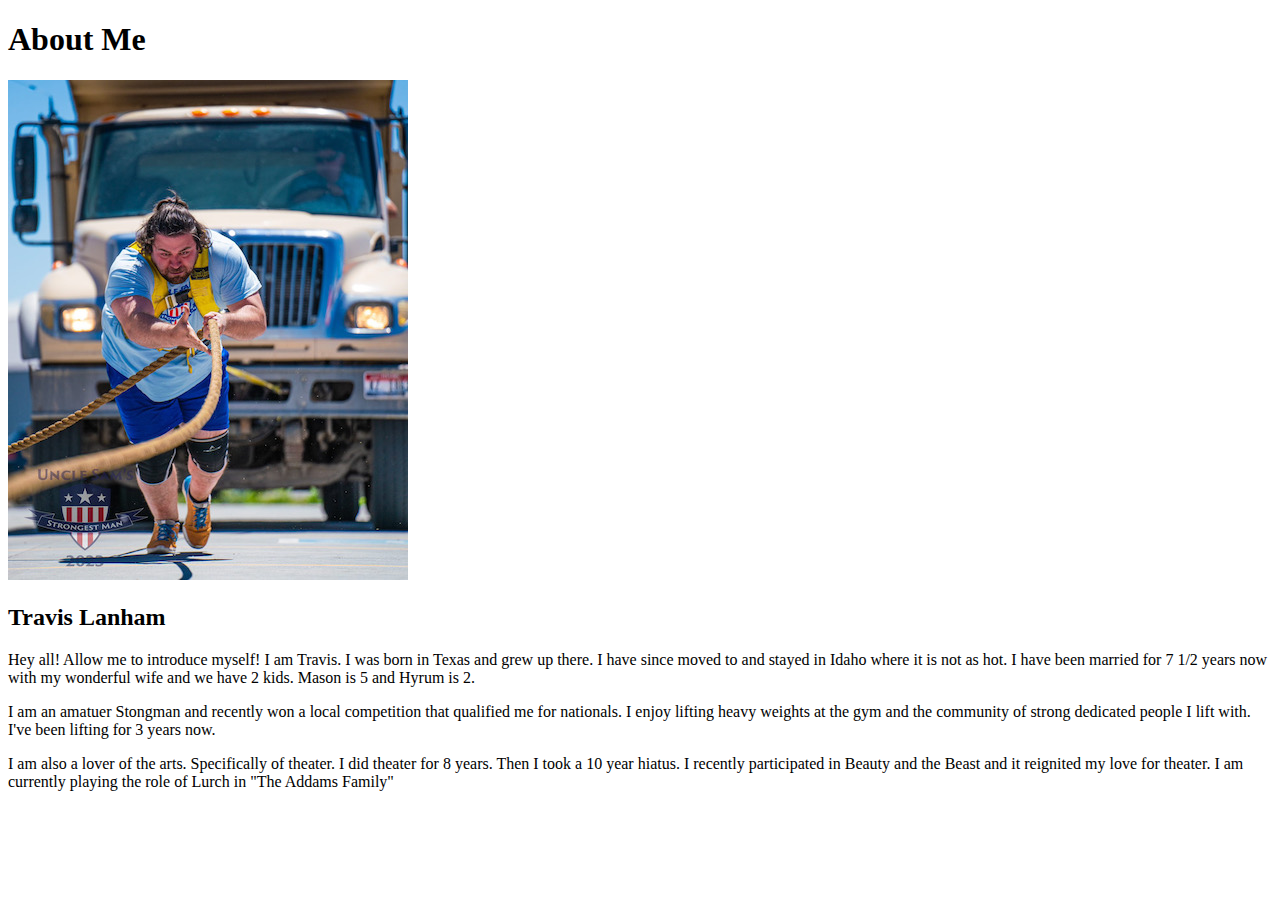
<file: aboutme/index.html>
<!DOCTYPE html>
<html lang="en">
<head>
    <meta charset="UTF-8">
    <meta name="viewport" content="width=device-width, initial-scale=1.0">
    <title>All About Me</title>
</head>
<body>
    <h1>About Me</h1>
    <img src="images/travistruckpull.JPG" alt="Travis Truck Pull.">
    <h2>Travis Lanham</h2>
    <p>Hey all! Allow me to introduce myself! I am Travis. I was born in Texas and grew up there. 
        I have since moved to and stayed in Idaho
        where it is not as hot. I have been married for 7 1/2 years now with my wonderful wife and we have 2 kids.
        Mason is 5 and Hyrum is 2.
    </p>
    <p>I am an amatuer Stongman and recently won a local competition that qualified me for nationals.
        I enjoy lifting heavy weights at the gym and the community of strong dedicated people I lift with. I've been lifting for
        3 years now.
    </p>
    <p>I am also a lover of the arts. Specifically of theater. I did theater for 8 years. Then I took a 10 year hiatus.
        I recently participated in Beauty and the Beast and it reignited my love for theater.
        I am currently playing the role of Lurch in "The Addams Family"
    </p>
</body>
</html>
</file>
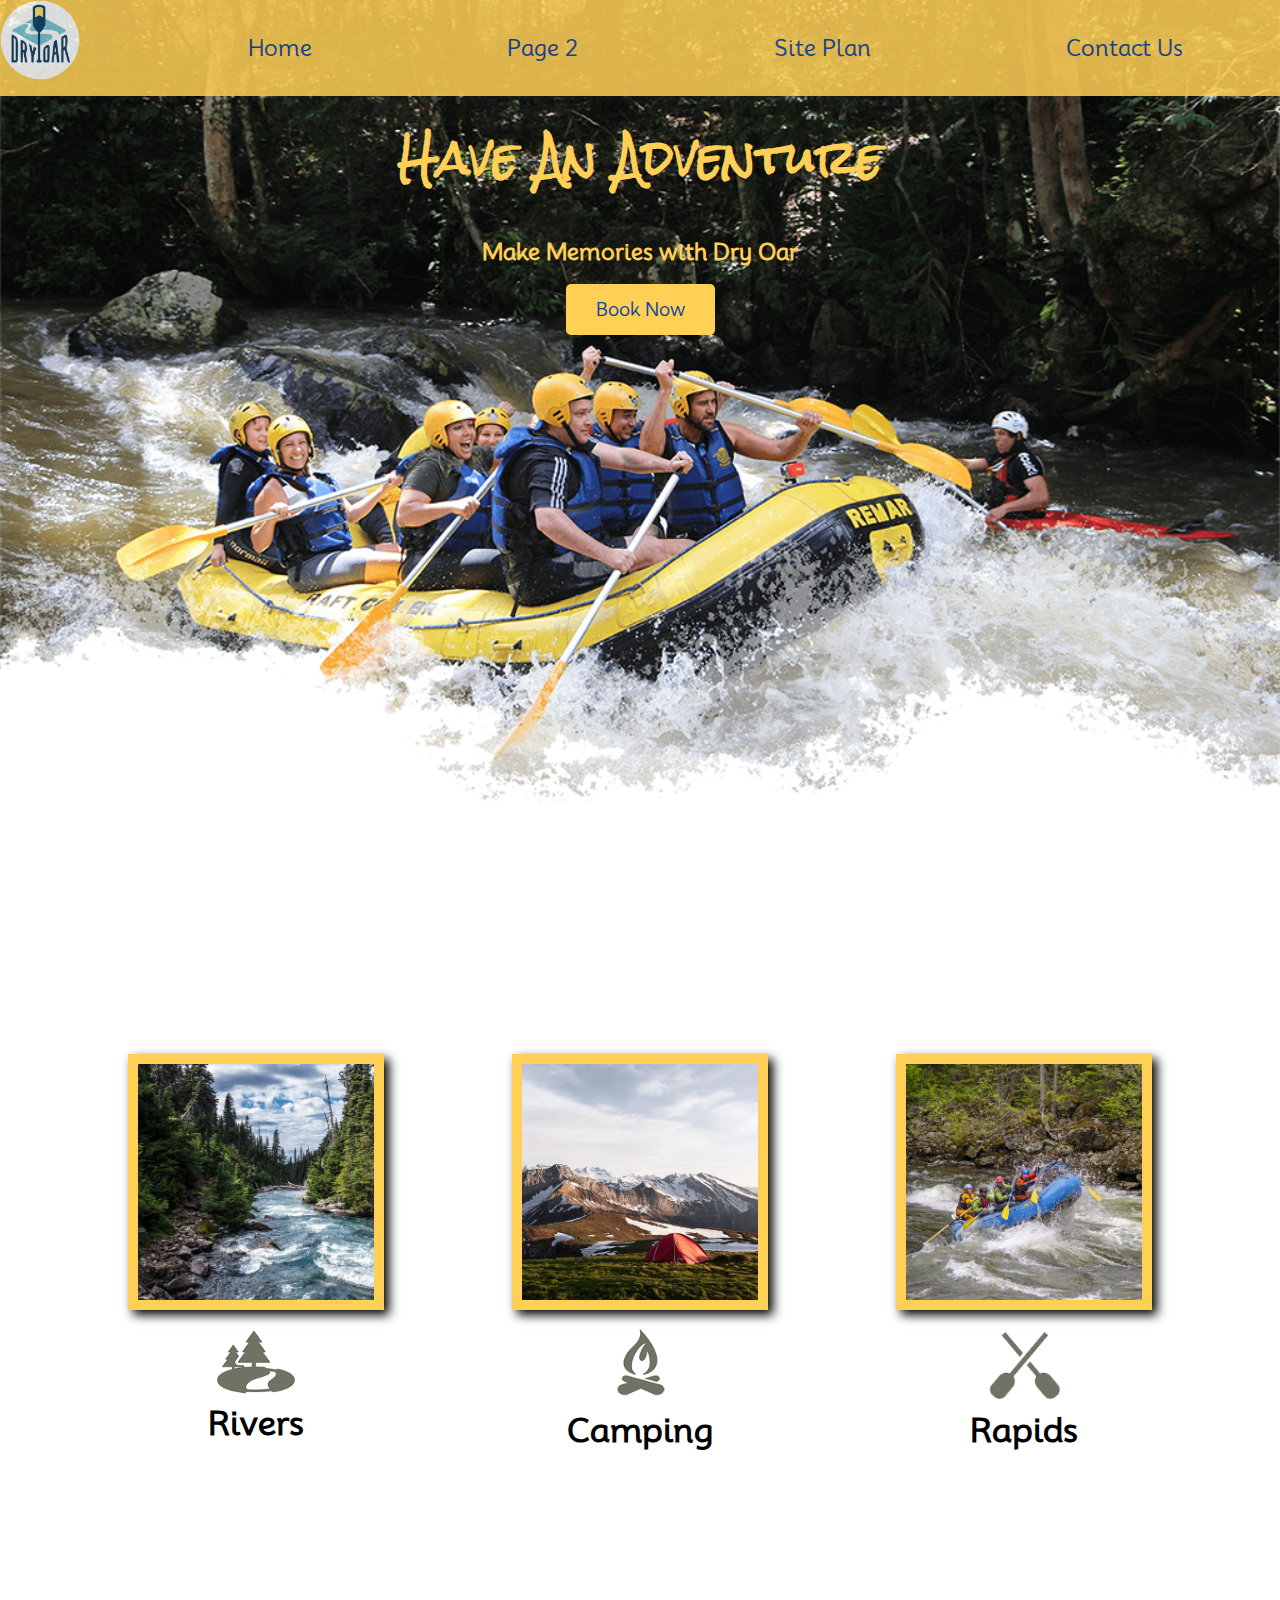
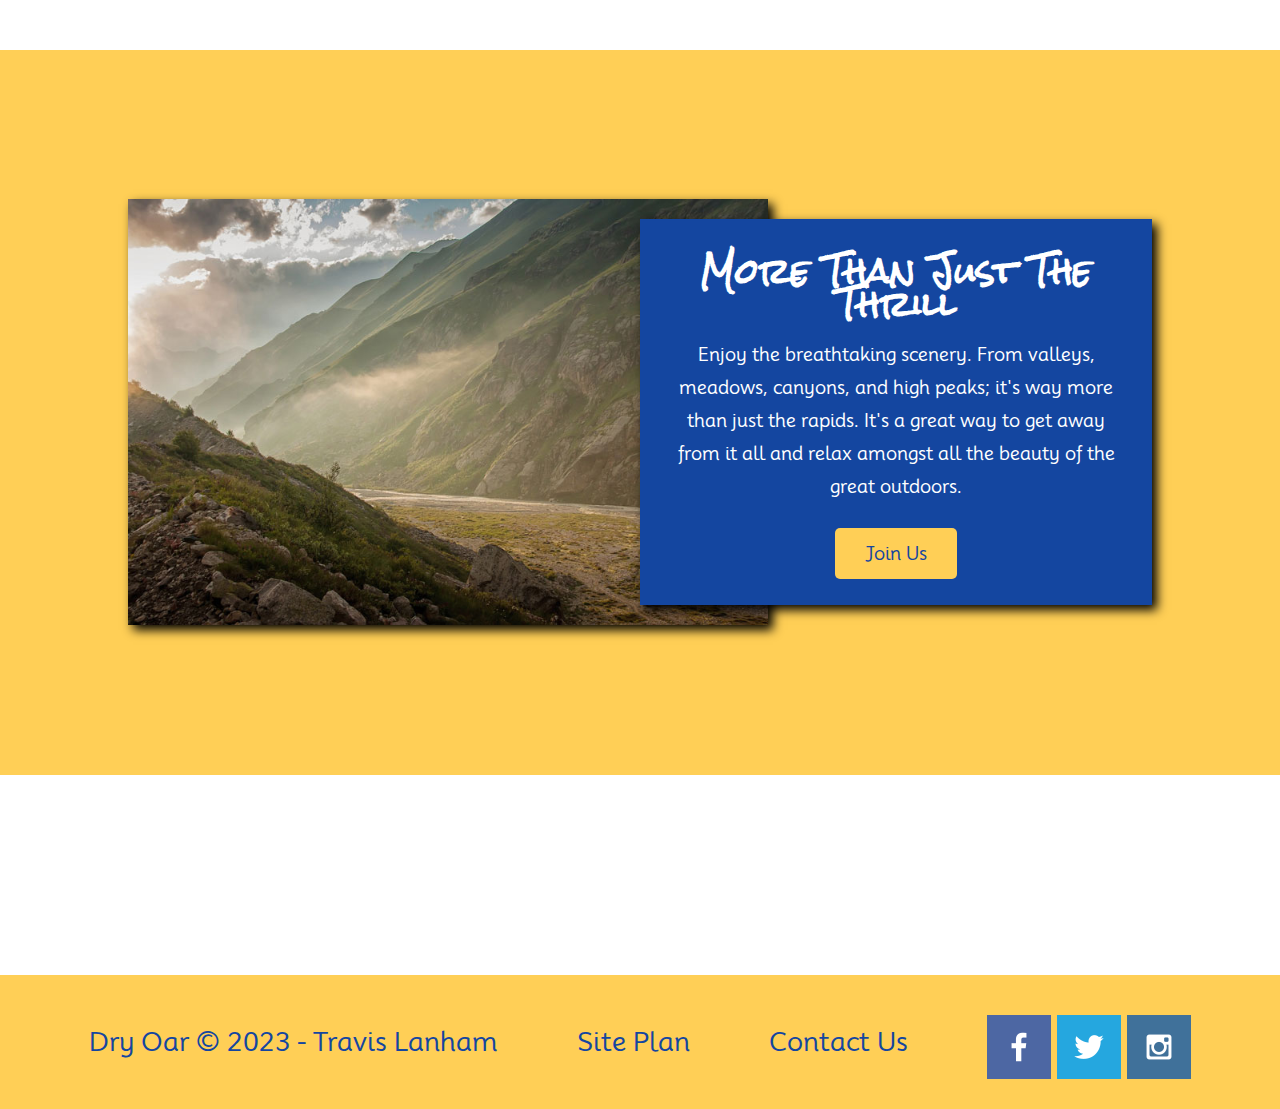
<file: wwr/index.html>
<!DOCTYPE html>
<html lang="en">
<head>
    <meta charset="UTF-8">
    <meta name="viewport" content="width=device-width, initial-scale=1.0">
    <link rel="stylesheet" href="styles/style.css">
    <title>"Whitewater Rafting Vacations | Dry Oar Boating | Home"</title>
</head>
<body>
    <div id="content">
    <header>
        <a id="logo_link" href="index.html">
            <img class="logo" src="images/logo.png" alt="Dry Oar Logo">
        </a>
        <nav>
            <a href="index.html" target="_blank">Home</a>
            <a href="#" target="_blank">Page 2</a>
            <a href="site-plan-rafting.html" target="_blank">Site Plan</a>
            <a href="contactus.html" target="_blank">Contact Us</a>
        </nav>
    </header>
    <div id="hero">
        <div id="hero-box">
            <img id="hero-img" src="images/hero.png" alt="People enjoy rafting">
        </div>
        <section id="hero-msg">
            <h1 class="home-title">Have An Adventure</h1>
            <h4>Make Memories with Dry Oar</h4>
            <div class="button-box">
                <a class="book" href="contactus.html">Book Now</a>
            </div>
        </section>


    </div>
    <main class="home-grid">
        <section class="rivers-card">
            <img class="card-img" src="images/rivers.jpeg" alt="river in forest">
            <img class="icon" src="images/river_icon.png" alt="river icon">
            <h2>Rivers</h2>
        </section>
        <section class="camping-card">
            <img class="card-img" src="images/camping.jpeg" alt="tent in mountains">
            <img class="icon" src="images/fire_icon.png" alt="fire icon">
            <h2>Camping</h2>
        </section>
        <section class="rapids-card">
            <img class="card-img" src="images/rapids.jpeg" alt="rafting boat">
            <img class="icon" src="images/oars.png" alt="oars icon">
            <h2>Rapids</h2>
        </section>
        <div id="background"></div>
        <img class="mountains" src="images/mountains.jpeg" alt="Misty mountains">
        <section class="msg">
            <h2>More Than Just The Thrill</h2>
            <p>Enjoy the breathtaking scenery. From valleys, meadows, canyons, and high peaks; it's way more 
                than just the rapids. It's a great way to get away from it all and relax amongst all the beauty 
                of the great outdoors.</p>
            <a class='join' href="rivers.html">Join Us</a>
        </section>
    </main>
    <footer>
        <p>Dry Oar &copy; 2023 - Travis Lanham</p>
        <p><a href="site-plan-rafting.html" target="_blank">Site Plan</a></p>
        <p><a href="contactus.html" target="_blank">Contact Us</a></p>
        <div class="social">
            <a href="https://facebook.com" target="_blank">
                <img src="images/facebook.png" alt="fb icon">
            </a>
            <a href="https://twitter.com" target="_blank">
                <img src="images/twitter.png" alt="twitter icon">
            </a>
            <a href="https://instagram.com" target="_blank">
                <img src="images/instagram.png" alt="instagram icon">
            </a>
           
        </div>
    </footer>
    </div>
</body>
</html>
</file>
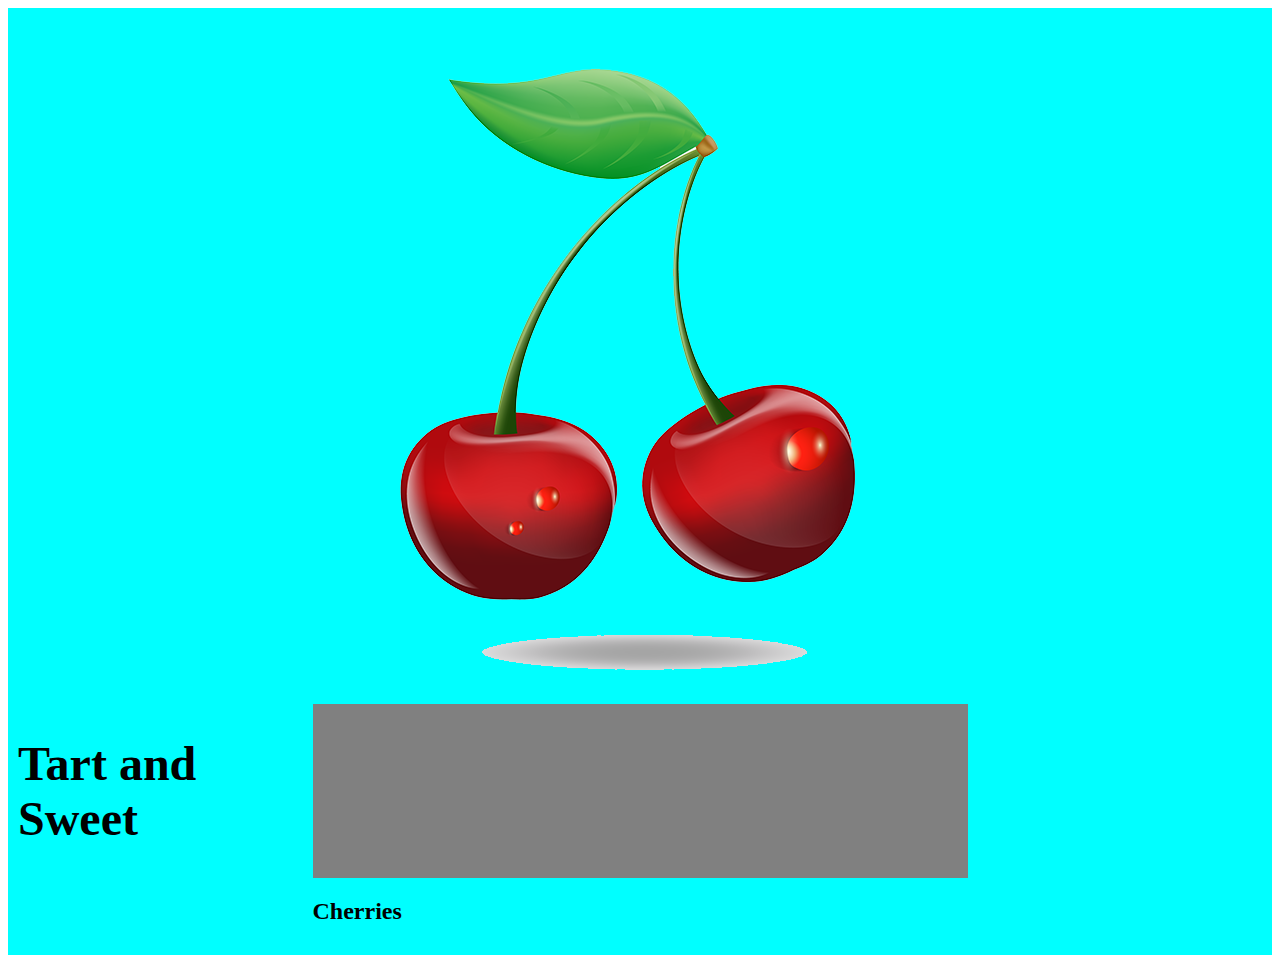
<file: practice_code/practice_code.html>
<!DOCTYPE html>
<html lang="en">
<head>
    <meta charset="UTF-8">
    <meta name="viewport" content="width=device-width, initial-scale=1.0">
    <link rel="stylesheet" href="styles/styles.css">
    <title>Document</title>
</head>
<body>
    <div class="grid-container">
        <h1 class="title">Tart and Sweet</h1>
        <img class="cherry" src="images/cherry.png" alt="cherry photo">
        <div class="background"></div>
        <h2 class="bottom-text">Cherries</h2>
    </div>
</body>
</html>
</file>
<file: wwr/styles/style.css>
@import url('https://fonts.googleapis.com/css2?family=Mooli&family=Rock+Salt&display=swap');
#content {
    max-width: 1600px;
    margin: 0 auto;
    
}
nav a {
    text-align: center;
    color: #1446A0;
    text-decoration: none;
    padding: 35px;
}
#hero-msg h1 {
    text-align: center;
}

.button-box {
    text-align: center;
}
main section {
    text-align: center;
}
main section img {
    box-sizing: border-box;
}

body {
    background-color: white;
    font-family: Mooli, Helvetica, sans-serif;
    font-size: 22px;
    margin: 0;
    padding: 0;
}
h2 {
    margin: 0;
}
#hero {
    display: grid;
    grid-template-columns: 1fr 3fr 1fr;
    margin-top: -100px;
}
#hero-msg {
    grid-column: 2/3;
    grid-row: 1/2;
    margin-top: 100px;
}

#hero-msg h4 {
    text-align: center;
    color: #ffcf56;
    
    
}
#hero-box {
    grid-column: 1/4;
    grid-row: 1/3;
    z-index: -1;
}

header {
    display: grid;
    grid-template-columns: 150px auto;
    background-color: #ffcf56;
    opacity: .85;

}
nav {
    display: flex;
    justify-content: space-around;
}
nav a:hover {
    background-color: #d7fdec;
    color: #1446A0;
}
.book, .join {
    background-color: #ffcf56;
    color: #1446A0;
    text-decoration: none;
    font-size: 18px;
    padding: 15px 30px;
    margin-top: 50px;
    border-radius: 5px;
}
.book:hover {
    background-color: #d7fdec;
    color: #1446A0;
}
.join:hover {
    background-color: #d7fdec;
    color: #1446A0;
}

footer {
    background-color: #ffcf56;
    color: #1446A0;
    padding: 25px 50px;
    margin-top: 200px;
    display: flex;
    justify-content: space-around;
    align-items: center;
}
.home-title {
    color: #ffcf56;
    font-family: "Rock Salt", Roboto, serif; 
    font-size: 2em;   
    margin-top: 10px;
}
h4 {
    color: white;
}
.msg h2 {
    color: white;
    font-family: "Rock Salt", Roboto, serif;
}
.msg p {
    color: white;
    font-size: .8em;
    padding-bottom: 15px;
}
.home-grid {
    display: grid;
    grid-template-columns: repeat(10, 1fr);
}
footer a {
    color: #1446A0;
    text-decoration: none;
}
footer a:hover {
    color: #d7fdec;
    
}
footer p {
    font-size: 1.2em;
    
}
footer p a:hover {
    
}
footer .social img {
    padding-top: 15px;
}
.logo {
    width: 80px;
}
.icon {
    width: 80px;
    padding-top: 10px;
}
#hero-img {
    width: 100%;
}
#logo-link {
    padding-top: 5px;
    justify-self: center;
    align-self: center;
    
}
.rivers-card {
    margin: 200px 0;
    grid-column: 2/4;
    grid-row: 2/3;
}
.camping-card {
    margin: 200px 0;
    grid-column: 5/7;
    grid-row: 2/3;
}
.rapids-card {
    margin: 200px 0;
    grid-column: 8/10;
    grid-row: 2/3;
}
#background {
    height: 725px;
    background-color: #ffcf56;
    grid-column: 1/11;
    grid-row: 4/9;
}
.card-img {
    border: 10px solid #ffcf56;
    width: 100%;
    transition: transform .5s;
    box-shadow: 5px 5px 10px black;
}
.card-img:hover {
    opacity: .6;
    transform: scale(1.1);
}
.mountains {
    width: 100%;
    grid-column: 2/7;
    grid-row: 5/8;
    box-shadow: 5px 5px 10px black;
}
.msg {
    background-color: #1446A0;
    line-height: 1.5em;
    padding: 35px;
    grid-column: 6/10;
    grid-row: 6/7;
    box-shadow: 5px 5px 10px black;
}

@media screen and (max-width: 900px) {
    #hero, .home-grid {
        display: block;
        height: auto;
    }
    nav, footer {
        flex-direction: column;
    }
    nav a {
        display: block;
        padding: 15px;
    }
    #hero {
        margin-top: 0;
    }
    #hero-msg {
        margin-top: 0;
    }
    #hero-msg h4 {
        display: none;
    }
    .home-title {
        font-size: 25px;
        color: #6f7364;
    }
    .rivers-card, .camping-card, .rapids-card { 
        margin: 50px auto;
        width: 60%;
    }
    #background {
        display: none;
    }
    .mountains, .msg {
        width: 80%;
        display: block;
        margin: 0 auto;
    }
    footer {
        margin-top: 25px;
    }
}
</file>
<file: practice_code/styles/styles.css>
.grid-container {
    display: grid;
    grid-template-columns: 1fr 1fr 1fr;
    background-color: aqua;
    padding: 10px;
}
h1{
   
    grid-column: 1/2;
    grid-row: 2;
    font-size: 3em;

}
img{
    grid-column: 2/3;
}
div{
    grid-column: 2/3;
    background-color: grey;
    
}
h2{
    
    grid-column: 2/3;
    

}
</file>
